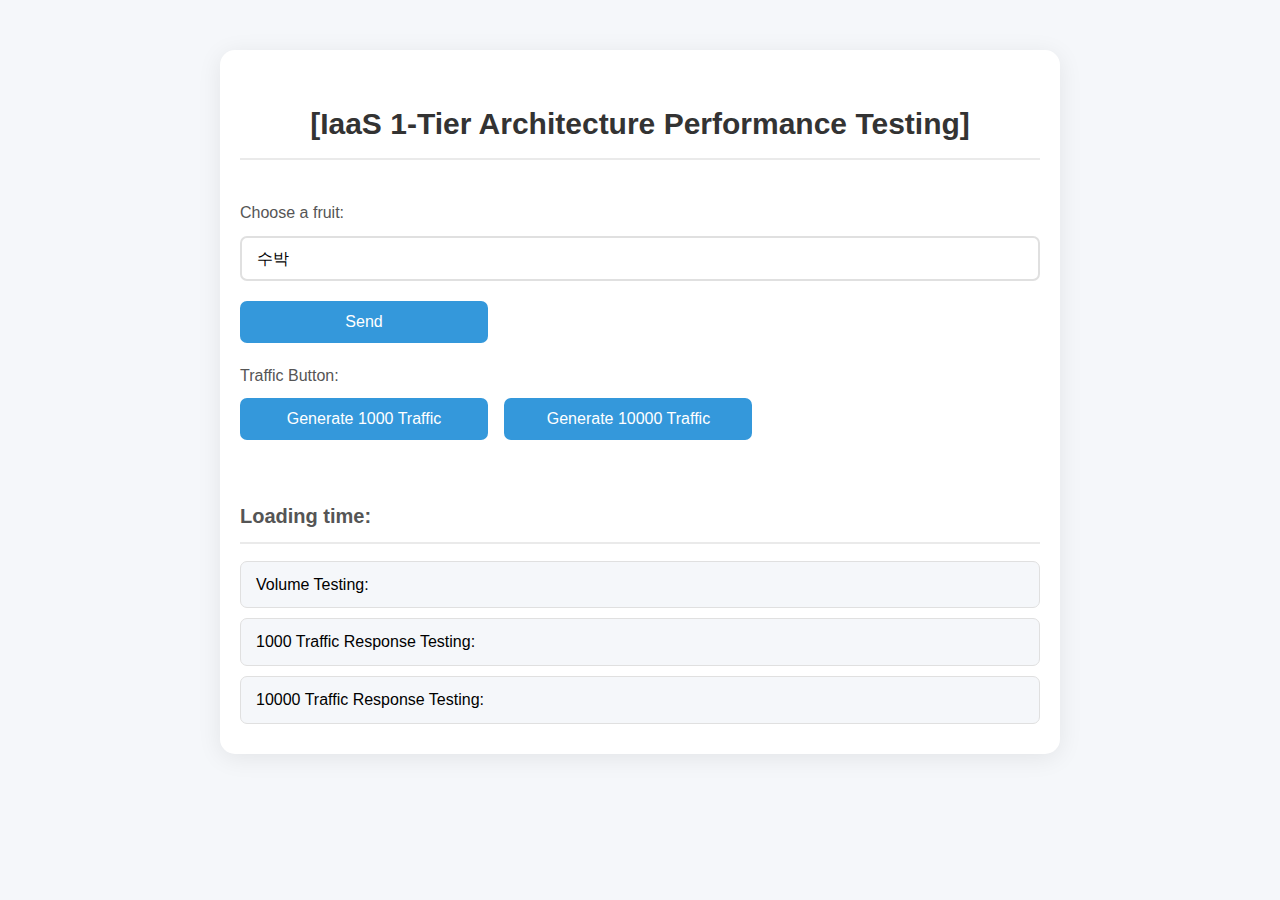
<file: 1-tier web/index.html>
<!DOCTYPE html>
<html lang="en">
<head>
    <meta charset="UTF-8">
    <meta name="viewport" content="width=device-width, initial-scale=1.0">
    <title>IaaS 1-Tier Architecture Performance Testing</title>
    <link rel="stylesheet" href="styles.css">

    <style>
        /* styles.css */

body {
    font-family: 'Roboto', sans-serif;
    background-color: #f5f7fa;
    margin: 0;
    padding: 0;
    line-height: 1.6;
}

.container {
    max-width: 800px;
    margin: 50px auto;
    padding: 30px 20px;
    background-color: #fff;
    border-radius: 15px;
    box-shadow: 0px 4px 25px rgba(0, 0, 0, 0.08);
}

h1 {
    color: #333;
    font-size: 30px;
    text-align: center;
    margin-bottom: 40px;
    border-bottom: 2px solid #eaeaea;
    padding-bottom: 10px;
}

label {
    font-weight: 500;
    margin-bottom: 10px;
    display: block;
    color: #555;
}

select, button {
    width: 100%;
    padding: 12px 15px;
    font-size: 16px;
    border-radius: 7px;
    margin-bottom: 20px;
    border: 2px solid #e0e0e0;
    transition: border-color 0.3s, box-shadow 0.3s;
}

select:focus, button:focus {
    border-color: #3498db;
    box-shadow: 0 0 8px rgba(52, 152, 219, 0.3);
}

select {
    background-color: #fff;
    cursor: pointer;
    appearance: none;
}

button {
    width: calc(32% - 8px); /* Three buttons, with some space in between */
    color: #fff;
    background-color: #3498db;
    border: none;
    cursor: pointer;
    margin-right: 12px;
}

button:last-child {
    margin-right: 0; /* Remove the margin from the last button */
}

button:hover {
    background-color: #2980b9;
}

button:active {
    transform: scale(0.97);
}

h2 {
    font-size: 20px;
    color: #555;
    border-bottom: 2px solid #eaeaea;
    padding-bottom: 10px;
    margin-top: 40px;
}

.loadingTime {
    background-color: #f5f7fa;
    padding: 10px 15px;
    border-radius: 7px;
    margin-top: 10px;
    border: 1px solid #e0e0e0;
    font-weight: 500;
}

#loadingTime {
    background-color: #ffffff;
    padding: 15px 20px;
    border-radius: 8px;
    box-shadow: 0px 4px 20px rgba(0, 0, 0, 0.15);
    font-weight: 600;
}

.loadingContent {
    background-color: #ffffff;
    padding: 20px;
    border-radius: 8px;
    box-shadow: 0px 4px 20px rgba(0, 0, 0, 0.15);
    font-weight: 500;
    text-align: center; /* To center the text */
}

.loading {
    display: none;
    position: fixed;
    top: 0;
    left: 0;
    width: 100%;
    height: 100%;
    background-color: rgba(0, 0, 0, 0.6);
    z-index: 10;
    justify-content: center;
    align-items: center;
}


    </style>
</head>
<body>
    <div class="container">
        <h1>[IaaS 1-Tier Architecture Performance Testing]</h1>
        
        <div>
        <label for="fruitSelection">Choose a fruit:</label>
        <select id="fruitSelection">
            <option value="수박">수박</option>
            <option value="딸기">딸기</option>
            <option value="포도">포도</option>
            <option value="바나나">바나나</option>
            <option value="귤">귤</option>
        </select>

        <button id="sendData">Send</button>
    </div>
    <div>
        <label for="fruitSelection">Traffic Button:</label>
        <button id="generateTraffic1000">Generate 1000 Traffic</button>
        <button id="generateTraffic10000">Generate 10000 Traffic</button>
    </div>
        <h2>Loading time:</h2>
        <div id="loadingTimeSendData" class="loadingTime">Volume Testing: <span></span></div>
        <div id="loadingTime1000" class="loadingTime">1000 Traffic Response Testing: <span></span></div>
        <div id="loadingTime10000" class="loadingTime">10000 Traffic Response Testing: <span></span></div>

    </div>
   <div id="loading" class="loading">
    <div class="loadingContent">
        Loading...
        <div id="loadingTime">0 seconds</div>
    </div>
</div>
    <script src="script.js"></script>
</body>
</html>
</file>
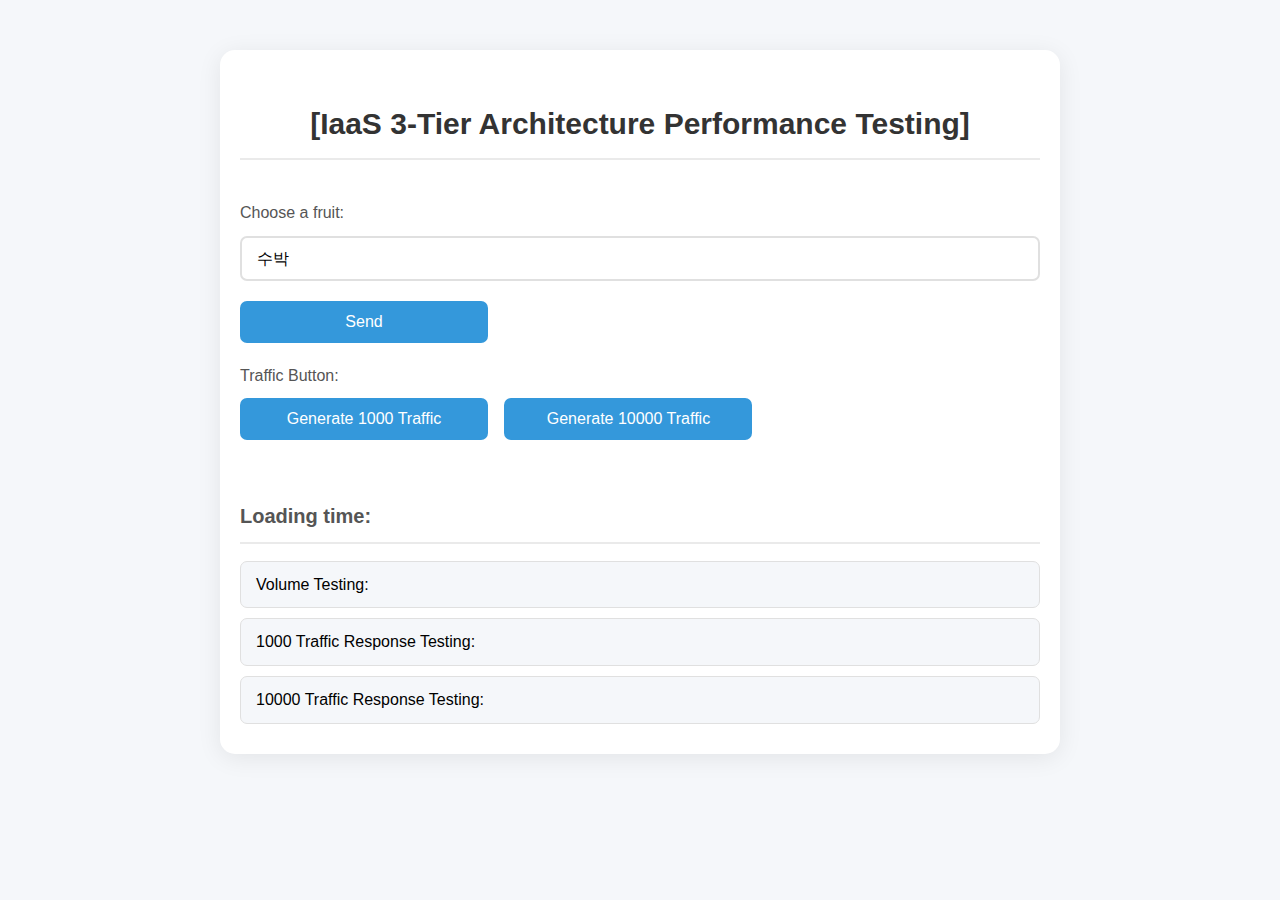
<file: 3-tier web/index.html>
<!DOCTYPE html>
<html lang="en">
<head>
    <meta charset="UTF-8">
    <meta name="viewport" content="width=device-width, initial-scale=1.0">
    <title>IaaS 3-Tier Architecture Performance Testing</title>
    <link rel="stylesheet" href="styles.css">

    <style>
        /* styles.css */

body {
    font-family: 'Roboto', sans-serif;
    background-color: #f5f7fa;
    margin: 0;
    padding: 0;
    line-height: 1.6;
}

.container {
    max-width: 800px;
    margin: 50px auto;
    padding: 30px 20px;
    background-color: #fff;
    border-radius: 15px;
    box-shadow: 0px 4px 25px rgba(0, 0, 0, 0.08);
}

h1 {
    color: #333;
    font-size: 30px;
    text-align: center;
    margin-bottom: 40px;
    border-bottom: 2px solid #eaeaea;
    padding-bottom: 10px;
}

label {
    font-weight: 500;
    margin-bottom: 10px;
    display: block;
    color: #555;
}

select, button {
    width: 100%;
    padding: 12px 15px;
    font-size: 16px;
    border-radius: 7px;
    margin-bottom: 20px;
    border: 2px solid #e0e0e0;
    transition: border-color 0.3s, box-shadow 0.3s;
}

select:focus, button:focus {
    border-color: #3498db;
    box-shadow: 0 0 8px rgba(52, 152, 219, 0.3);
}

select {
    background-color: #fff;
    cursor: pointer;
    appearance: none;
}

button {
    width: calc(32% - 8px); /* Three buttons, with some space in between */
    color: #fff;
    background-color: #3498db;
    border: none;
    cursor: pointer;
    margin-right: 12px;
}

button:last-child {
    margin-right: 0; /* Remove the margin from the last button */
}

button:hover {
    background-color: #2980b9;
}

button:active {
    transform: scale(0.97);
}

h2 {
    font-size: 20px;
    color: #555;
    border-bottom: 2px solid #eaeaea;
    padding-bottom: 10px;
    margin-top: 40px;
}

.loadingTime {
    background-color: #f5f7fa;
    padding: 10px 15px;
    border-radius: 7px;
    margin-top: 10px;
    border: 1px solid #e0e0e0;
    font-weight: 500;
}

#loadingTime {
    background-color: #ffffff;
    padding: 15px 20px;
    border-radius: 8px;
    box-shadow: 0px 4px 20px rgba(0, 0, 0, 0.15);
    font-weight: 600;
}

.loadingContent {
    background-color: #ffffff;
    padding: 20px;
    border-radius: 8px;
    box-shadow: 0px 4px 20px rgba(0, 0, 0, 0.15);
    font-weight: 500;
    text-align: center; /* To center the text */
}

.loading {
    display: none;
    position: fixed;
    top: 0;
    left: 0;
    width: 100%;
    height: 100%;
    background-color: rgba(0, 0, 0, 0.6);
    z-index: 10;
    justify-content: center;
    align-items: center;
}


    </style>
</head>
<body>
    <div class="container">
        <h1>[IaaS 3-Tier Architecture Performance Testing]</h1>
        
        <div>
        <label for="fruitSelection">Choose a fruit:</label>
        <select id="fruitSelection">
            <option value="수박">수박</option>
            <option value="딸기">딸기</option>
            <option value="포도">포도</option>
            <option value="바나나">바나나</option>
            <option value="귤">귤</option>
        </select>

        <button id="sendData">Send</button>
    </div>
    <div>
        <label for="fruitSelection">Traffic Button:</label>
        <button id="generateTraffic1000">Generate 1000 Traffic</button>
        <button id="generateTraffic10000">Generate 10000 Traffic</button>
    </div>
        <h2>Loading time:</h2>
        <div id="loadingTimeSendData" class="loadingTime">Volume Testing: <span></span></div>
        <div id="loadingTime1000" class="loadingTime">1000 Traffic Response Testing: <span></span></div>
        <div id="loadingTime10000" class="loadingTime">10000 Traffic Response Testing: <span></span></div>

    </div>
   <div id="loading" class="loading">
    <div class="loadingContent">
        Loading...
        <div id="loadingTime">0 seconds</div>
    </div>
</div>
    <script src="script.js"></script>
</body>
</html>
</file>
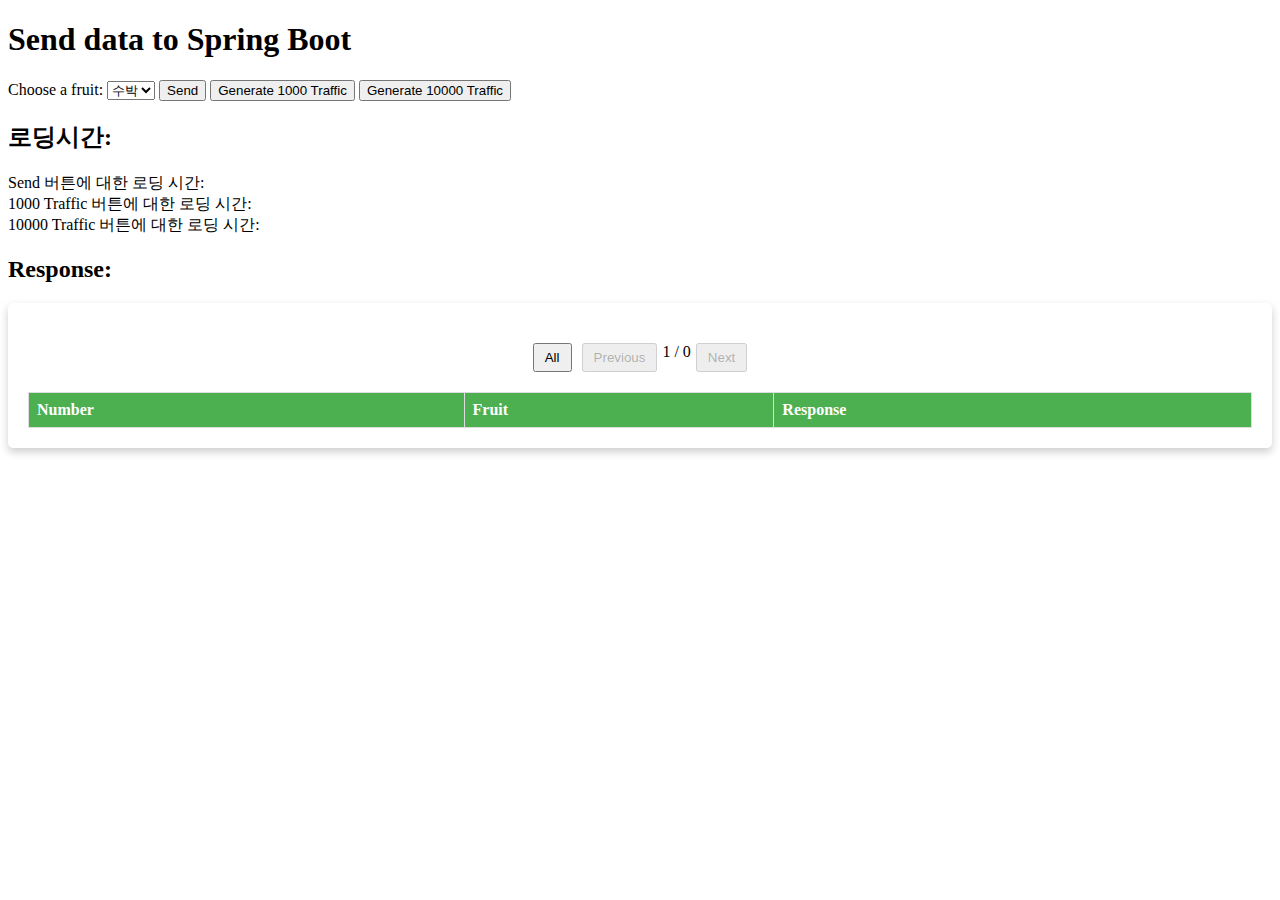
<file: web/index.html>
<!DOCTYPE html>
<html lang="en">
<head>
    <meta charset="UTF-8">
    <meta name="viewport" content="width=device-width, initial-scale=1.0">
    <title>HTTP Communication with Spring Boot</title>
    <link rel="stylesheet" href="styles.css">
</head>
<body>
    <div class="container">
        <h1>Send data to Spring Boot</h1>

        <label for="fruitSelection">Choose a fruit:</label>
        <select id="fruitSelection">
            <option value="수박">수박</option>
            <option value="딸기">딸기</option>
            <option value="포도">포도</option>
        </select>

        <button id="sendData">Send</button>
        <button id="generateTraffic1000">Generate 1000 Traffic</button>
        <button id="generateTraffic10000">Generate 10000 Traffic</button>

        <h2>로딩시간:</h2>
        <div id="loadingTimeSendData" class="loadingTime">Send 버튼에 대한 로딩 시간: <span></span></div> <!-- Send 버튼에 대한 로딩 시간 -->
        <div id="loadingTime1000" class="loadingTime">1000 Traffic 버튼에 대한 로딩 시간: <span></span></div> <!-- 1000 Traffic 버튼에 대한 로딩 시간 -->
        <div id="loadingTime10000" class="loadingTime">10000 Traffic 버튼에 대한 로딩 시간: <span></span></div> <!-- 10000 Traffic 버튼에 대한 로딩 시간 -->
        
        <h2>Response:</h2>
        <div class="card">
            <div id="pagination" class="pagination">
                <button id="showAll">All</button>
                <button id="prevPage" onclick="changePage(-1)">Previous</button>
                <span id="pageIndicator">1 / x</span>
                <button id="nextPage" onclick="changePage(1)">Next</button>
            </div>
            <table id="responseTable">
                <thead>
                    <tr>
                        <th>Number</th>
                        <th>Fruit</th>
                        <th>Response</th>
                    </tr>
                </thead>
                <tbody id="responseBody">
                </tbody>
            </table>
        </div>
        <div id="response"></div>
    </div>
    <div id="loading" class="loading">
        Loading...
        <div id="loadingTime">0 seconds</div>
    </div>
    
    
    
    <script src="script.js"></script>
</body>
</html>
</file>
<file: 1-tier web/styles.css>
/* styles.css */

body {
    font-family: 'Roboto', sans-serif;
    background-color: #f5f7fa;
    margin: 0;
    padding: 0;
    line-height: 1.6;
}

.container {
    max-width: 800px;
    margin: 50px auto;
    padding: 30px 20px;
    background-color: #fff;
    border-radius: 15px;
    box-shadow: 0px 4px 25px rgba(0, 0, 0, 0.08);
}

h1 {
    color: #333;
    font-size: 30px;
    text-align: center;
    margin-bottom: 40px;
    border-bottom: 2px solid #eaeaea;
    padding-bottom: 10px;
}

label {
    font-weight: 500;
    margin-bottom: 10px;
    display: block;
    color: #555;
}

select, button {
    width: 100%;
    padding: 12px 15px;
    font-size: 16px;
    border-radius: 7px;
    margin-bottom: 20px;
    border: 2px solid #e0e0e0;
    transition: border-color 0.3s, box-shadow 0.3s;
}

select:focus, button:focus {
    border-color: #3498db;
    box-shadow: 0 0 8px rgba(52, 152, 219, 0.3);
}

select {
    background-color: #fff;
    cursor: pointer;
    appearance: none;
}

button {
    width: calc(32% - 8px); /* Three buttons, with some space in between */
    color: #fff;
    background-color: #3498db;
    border: none;
    cursor: pointer;
    margin-right: 12px;
}

button:last-child {
    margin-right: 0; /* Remove the margin from the last button */
}

button:hover {
    background-color: #2980b9;
}

button:active {
    transform: scale(0.97);
}

h2 {
    font-size: 20px;
    color: #555;
    border-bottom: 2px solid #eaeaea;
    padding-bottom: 10px;
    margin-top: 40px;
}

.loadingTime {
    background-color: #f5f7fa;
    padding: 10px 15px;
    border-radius: 7px;
    margin-top: 10px;
    border: 1px solid #e0e0e0;
    font-weight: 500;
}

#loadingTime {
    background-color: #ffffff;
    padding: 15px 20px;
    border-radius: 8px;
    box-shadow: 0px 4px 20px rgba(0, 0, 0, 0.15);
    font-weight: 600;
}

.loadingContent {
    background-color: #ffffff;
    padding: 20px;
    border-radius: 8px;
    box-shadow: 0px 4px 20px rgba(0, 0, 0, 0.15);
    font-weight: 500;
    text-align: center; /* To center the text */
}

.loading {
    display: none;
    position: fixed;
    top: 0;
    left: 0;
    width: 100%;
    height: 100%;
    background-color: rgba(0, 0, 0, 0.6);
    z-index: 10;
    justify-content: center;
    align-items: center;
}
</file>
<file: 3-tier web/styles.css>
/* styles.css */

body {
    font-family: 'Roboto', sans-serif;
    background-color: #f5f7fa;
    margin: 0;
    padding: 0;
    line-height: 1.6;
}

.container {
    max-width: 800px;
    margin: 50px auto;
    padding: 30px 20px;
    background-color: #fff;
    border-radius: 15px;
    box-shadow: 0px 4px 25px rgba(0, 0, 0, 0.08);
}

h1 {
    color: #333;
    font-size: 30px;
    text-align: center;
    margin-bottom: 40px;
    border-bottom: 2px solid #eaeaea;
    padding-bottom: 10px;
}

label {
    font-weight: 500;
    margin-bottom: 10px;
    display: block;
    color: #555;
}

select, button {
    width: 100%;
    padding: 12px 15px;
    font-size: 16px;
    border-radius: 7px;
    margin-bottom: 20px;
    border: 2px solid #e0e0e0;
    transition: border-color 0.3s, box-shadow 0.3s;
}

select:focus, button:focus {
    border-color: #3498db;
    box-shadow: 0 0 8px rgba(52, 152, 219, 0.3);
}

select {
    background-color: #fff;
    cursor: pointer;
    appearance: none;
}

button {
    width: calc(32% - 8px); /* Three buttons, with some space in between */
    color: #fff;
    background-color: #3498db;
    border: none;
    cursor: pointer;
    margin-right: 12px;
}

button:last-child {
    margin-right: 0; /* Remove the margin from the last button */
}

button:hover {
    background-color: #2980b9;
}

button:active {
    transform: scale(0.97);
}

h2 {
    font-size: 20px;
    color: #555;
    border-bottom: 2px solid #eaeaea;
    padding-bottom: 10px;
    margin-top: 40px;
}

.loadingTime {
    background-color: #f5f7fa;
    padding: 10px 15px;
    border-radius: 7px;
    margin-top: 10px;
    border: 1px solid #e0e0e0;
    font-weight: 500;
}

#loadingTime {
    background-color: #ffffff;
    padding: 15px 20px;
    border-radius: 8px;
    box-shadow: 0px 4px 20px rgba(0, 0, 0, 0.15);
    font-weight: 600;
}

.loadingContent {
    background-color: #ffffff;
    padding: 20px;
    border-radius: 8px;
    box-shadow: 0px 4px 20px rgba(0, 0, 0, 0.15);
    font-weight: 500;
    text-align: center; /* To center the text */
}

.loading {
    display: none;
    position: fixed;
    top: 0;
    left: 0;
    width: 100%;
    height: 100%;
    background-color: rgba(0, 0, 0, 0.6);
    z-index: 10;
    justify-content: center;
    align-items: center;
}
</file>
<file: web/styles.css>
/* (기존 코드 생략...) */

table {
    width: 100%;
    border-collapse: collapse;
    margin-top: 20px;
}

th, td {
    border: 1px solid black;
    padding: 8px;
    text-align: left;
}

th {
    background-color: #f2f2f2;
}

/* ... 기존의 코드 ... */

.loading {
    position: fixed;
    top: 0;
    left: 0;
    width: 100%;
    height: 100%;
    background-color: rgba(0, 0, 0, 0.7);
    color: white;
    display: flex;
    justify-content: center;
    align-items: center;
    flex-direction: column;
    font-size: 1.5em;
    z-index: 1000;
    display: none; /* 초기에는 숨겨둡니다 */
}

#responseBody {
    max-height: 400px;  /* 원하는 높이 설정 */
    overflow-y: auto;   /* 세로 스크롤 활성화 */
}

/* Pagination styles */
.pagination {
    display: flex;
    justify-content: center;
    margin: 20px 0;
}

.pagination button {
    margin: 0 5px;
    padding: 5px 10px;
    cursor: pointer;
}

.card {
    padding: 20px;
    box-shadow: 0 4px 8px 0 rgba(0,0,0,0.2);
    transition: 0.3s;
    border-radius: 5px;
    background-color: #ffffff;
}

.card:hover {
    box-shadow: 0 8px 16px 0 rgba(0,0,0,0.2);
}

#responseTable {
    width: 100%;
    border-collapse: collapse;
}

#responseTable th, #responseTable td {
    border: 1px solid #ddd;
    padding: 8px;
    text-align: left;
}

#responseTable tr:nth-child(even) {
    background-color: #f2f2f2;
}

#responseTable th {
    background-color: #4CAF50;
    color: white;
}
</file>
